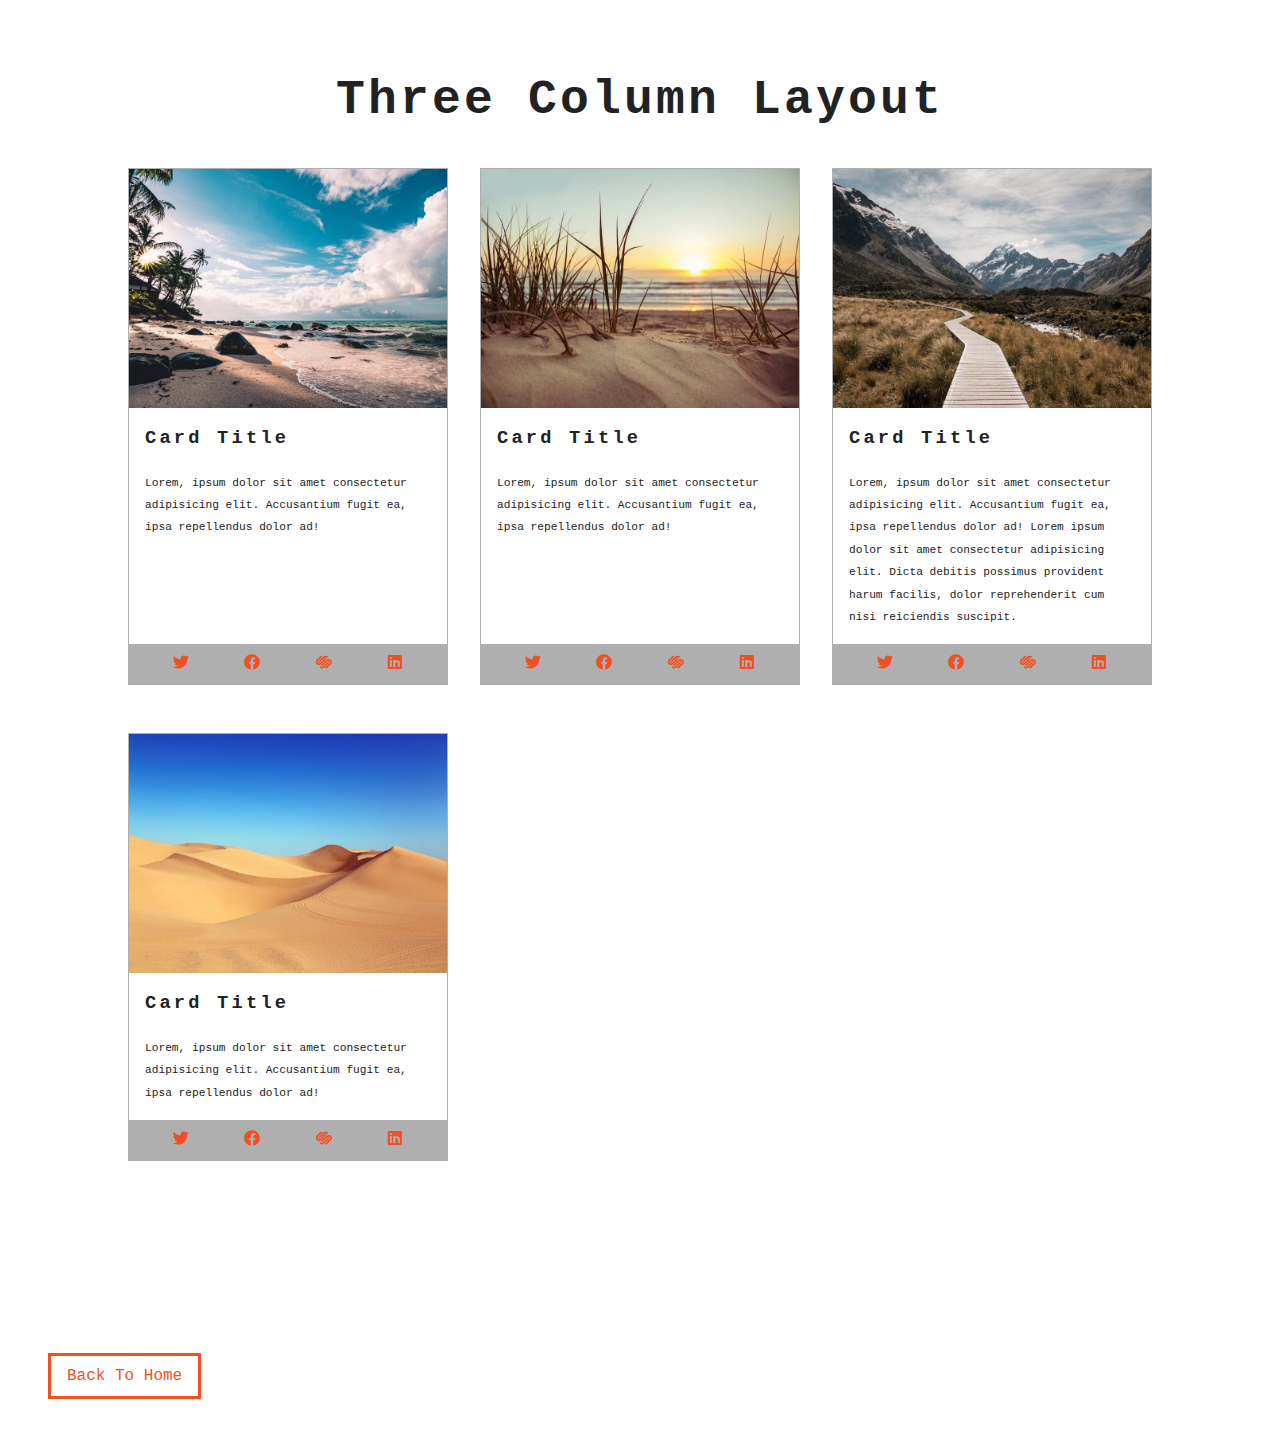
<file: cards.html>
<!DOCTYPE html>
<html lang="en">
<head>
  <meta charset="UTF-8">
  <meta http-equiv="X-UA-Compatible" content="IE=edge">
  <meta name="viewport" content="width=device-width, initial-scale=1.0">
  <title>Cards</title>
  <!-- google fonts -->
  <link rel="preconnect" href="https://fonts.googleapis.com">
<link rel="preconnect" href="https://fonts.gstatic.com" crossorigin>
<link href="https://fonts.googleapis.com/css2?family=Fira+Code:wght@300;400&display=swap" rel="stylesheet">

  <!-- fontawesome -->
  <link rel="stylesheet" href="./fontawesome-free-5.9.0-web/css/all.min.css">
  <!-- style css -->
  <link rel="stylesheet" href="style.css">
</head>
<body>
  <div class="cards">
    <div class="title">
      <h1>three column layout</h1>
    </div>
    <div class="cards-center">
      <!-- single card -->
      <article class="card">
        <img src="./images/size-image-1.jpeg" alt="">
        <!-- card info -->
        <div class="card-info">
          <h3>card title</h3>
          <p>
            Lorem, ipsum dolor sit amet consectetur adipisicing elit. Accusantium fugit ea, ipsa repellendus dolor ad!
          </p>
        </div>
        <!-- card footer -->
        <div class="card-footer">
          <span><i class="fab fa-twitter"></i></span>
          <span><i class="fab fa-facebook"></i></span>
          <span><i class="fab fa-squarespace"></i></span>
          <span><i class="fab fa-linkedin"></i></span>
        </div>
      </article>
      <!-- end of single card -->
      <!-- single card -->
      <article class="card">
        <img src="./images/size-image-2.jpeg" alt="">
        <!-- card info -->
        <div class="card-info">
          <h3>card title</h3>
          <p>
            Lorem, ipsum dolor sit amet consectetur adipisicing elit. Accusantium fugit ea, ipsa repellendus dolor ad!
          </p>
        </div>
        <!-- card footer -->
        <div class="card-footer">
          <span><i class="fab fa-twitter"></i></span>
          <span><i class="fab fa-facebook"></i></span>
          <span><i class="fab fa-squarespace"></i></span>
          <span><i class="fab fa-linkedin"></i></span>
        </div>
      </article>
      <!-- end of single card -->
      <!-- single card -->
      <article class="card">
        <img src="./images/size-image-3.jpeg" alt="">
        <!-- card info -->
        <div class="card-info">
          <h3>card title</h3>
          <p>
            Lorem, ipsum dolor sit amet consectetur adipisicing elit. Accusantium fugit ea, ipsa repellendus dolor ad! Lorem ipsum dolor sit amet consectetur adipisicing elit. Dicta debitis possimus provident harum facilis, dolor reprehenderit cum nisi reiciendis suscipit.
          </p>
        </div>
        <!-- card footer -->
        <div class="card-footer">
          <span><i class="fab fa-twitter"></i></span>
          <span><i class="fab fa-facebook"></i></span>
          <span><i class="fab fa-squarespace"></i></span>
          <span><i class="fab fa-linkedin"></i></span>
        </div>
      </article>
      <!-- end of single card -->
      <!-- single card -->
      <article class="card">
        <img src="./images/size-image-4.jpeg" alt="">
        <!-- card info -->
        <div class="card-info">
          <h3>card title</h3>
          <p>
            Lorem, ipsum dolor sit amet consectetur adipisicing elit. Accusantium fugit ea, ipsa repellendus dolor ad!
          </p>
        </div>
        <!-- card footer -->
        <div class="card-footer">
          <span><i class="fab fa-twitter"></i></span>
          <span><i class="fab fa-facebook"></i></span>
          <span><i class="fab fa-squarespace"></i></span>
          <span><i class="fab fa-linkedin"></i></span>
        </div>
      </article>
      <!-- end of single card -->
    </div>
  </div>

  <a href="index.html" class="btn">back to home</a>
</body>
</html>
</file>
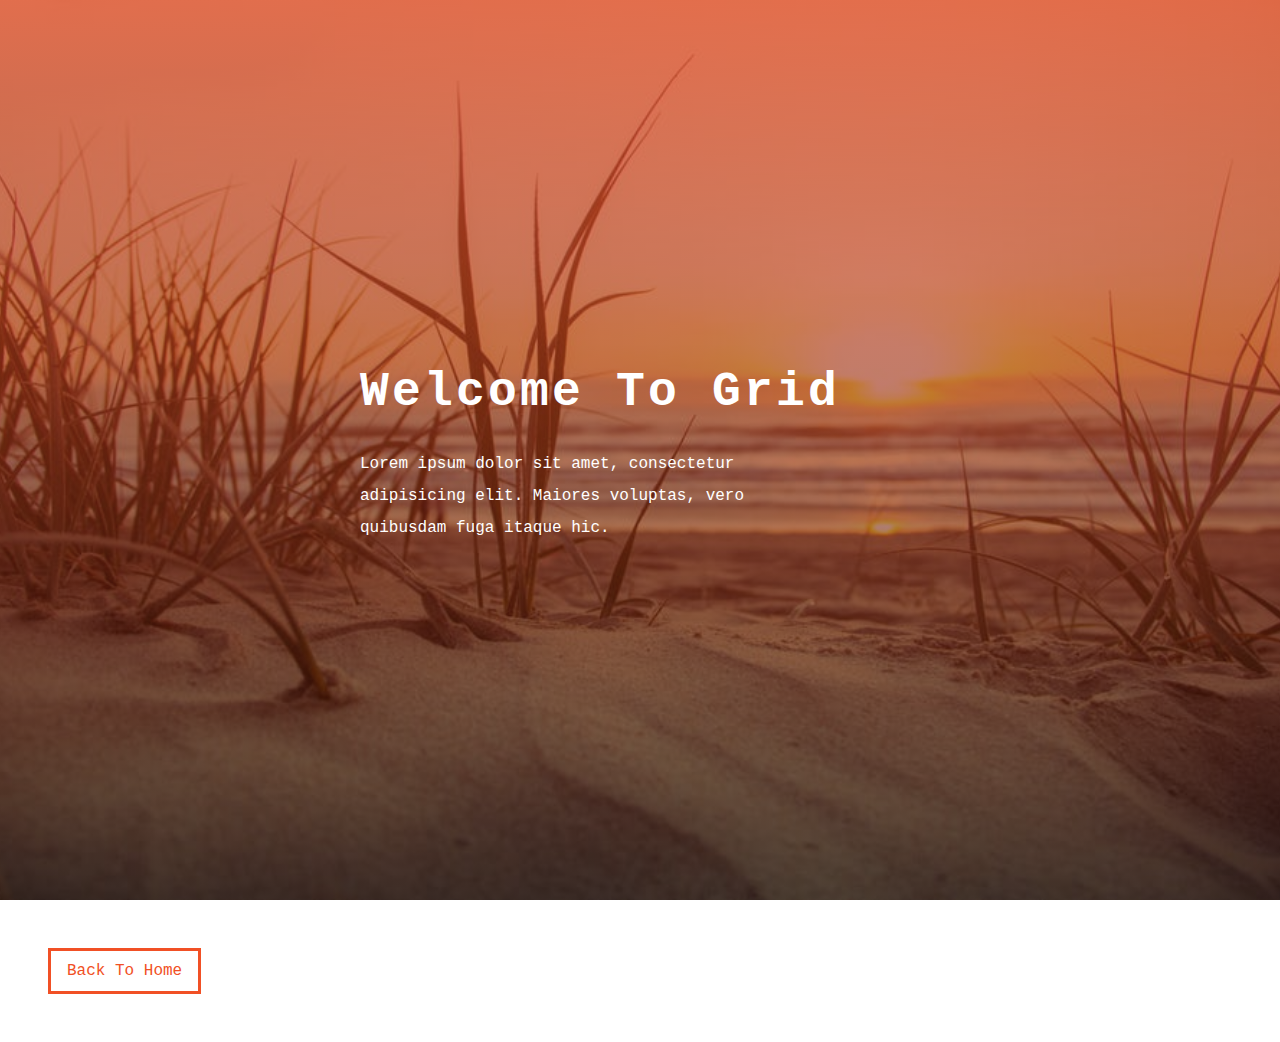
<file: hero.html>
<!DOCTYPE html>
<html lang="en">
<head>
  <meta charset="UTF-8">
  <meta http-equiv="X-UA-Compatible" content="IE=edge">
  <meta name="viewport" content="width=device-width, initial-scale=1.0">
  <title>Hero</title>
  <!-- google fonts -->
  <link rel="preconnect" href="https://fonts.googleapis.com">
<link rel="preconnect" href="https://fonts.gstatic.com" crossorigin>
<link href="https://fonts.googleapis.com/css2?family=Fira+Code:wght@300;400&display=swap" rel="stylesheet">

  <!-- fontawesome -->
  <link rel="stylesheet" href="./fontawesome-free-5.9.0-web/css/all.min.css">
  <!-- style css -->
  <link rel="stylesheet" href="style.css">
</head>
<body>
  <header class="hero-header">
    <div class="hero-banner">
      <h1>welcome to grid</h1>
      <p>
        Lorem ipsum dolor sit amet, consectetur adipisicing elit. Maiores voluptas, vero quibusdam fuga itaque hic.
      </p>
    </div>
  </header>
  <a href="index.html" class="btn">back to home</a>
</body>
</html>
</file>
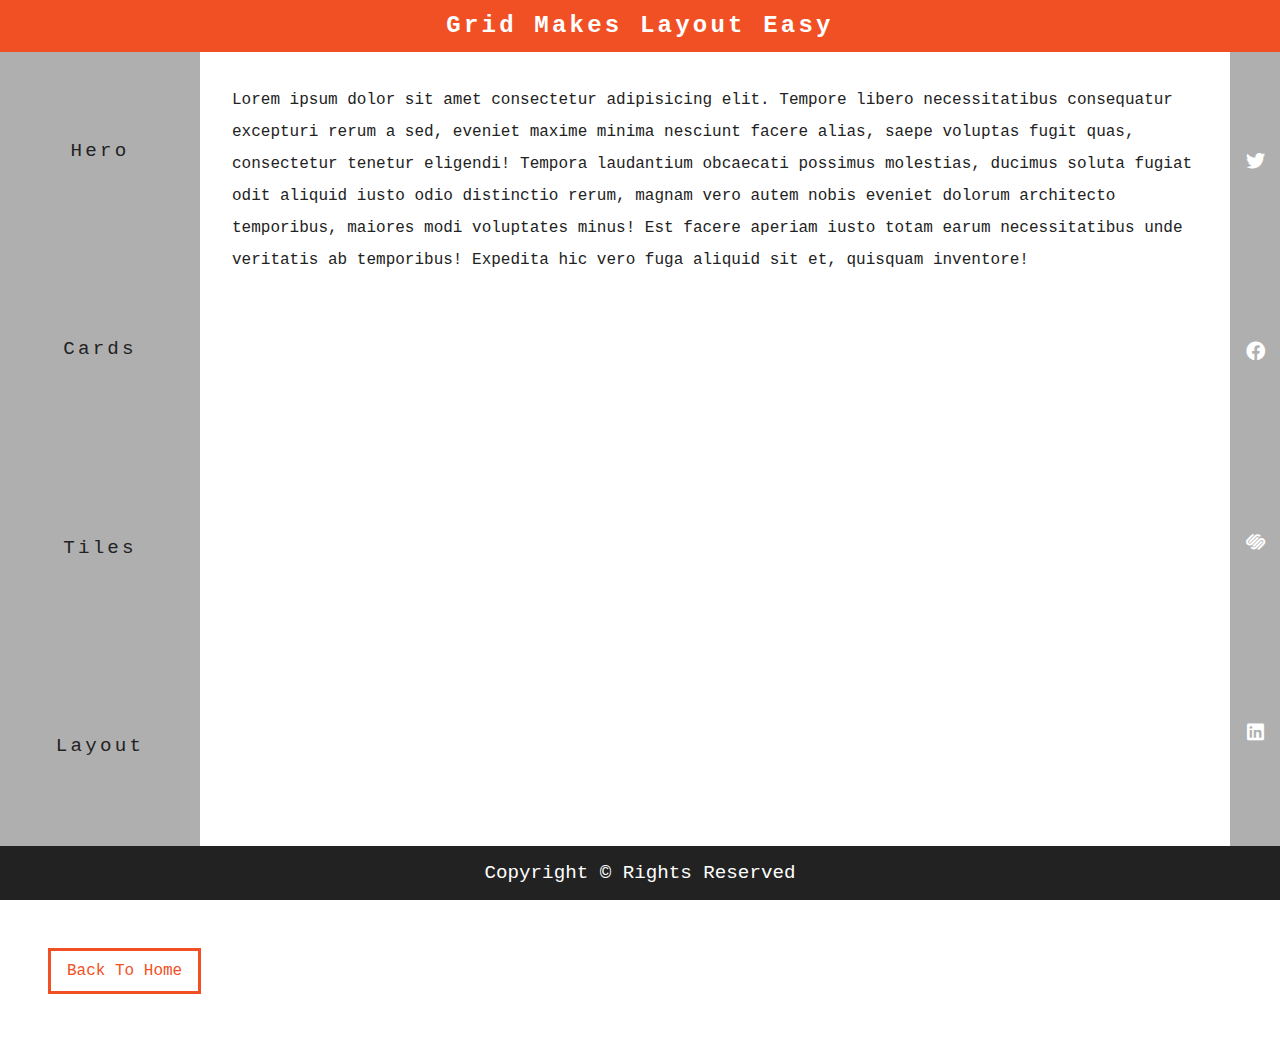
<file: layout.html>
<!DOCTYPE html>
<html lang="en">
<head>
  <meta charset="UTF-8">
  <meta http-equiv="X-UA-Compatible" content="IE=edge">
  <meta name="viewport" content="width=device-width, initial-scale=1.0">
  <title>Layout</title>
  <!-- google fonts -->
  <link rel="preconnect" href="https://fonts.googleapis.com">
<link rel="preconnect" href="https://fonts.gstatic.com" crossorigin>
<link href="https://fonts.googleapis.com/css2?family=Fira+Code:wght@300;400&display=swap" rel="stylesheet">

  <!-- fontawesome -->
  <link rel="stylesheet" href="./fontawesome-free-5.9.0-web/css/all.min.css">
  <!-- style css -->
  <link rel="stylesheet" href="style.css">
</head>
<body>
  <main class="main">
    <!-- header -->
    <header class="header">
      <h2>grid makes layout easy</h2>
    </header>
    <!-- end of header -->
    <!-- navbar -->
    <nav class="navbar">
      <ul>
        <li>
          <a href="hero.html">hero</a>
        </li>
        <li>
          <a href="cards.html">cards</a>
        </li>
        <li>
          <a href="tiles.html">tiles</a>
        </li>
        <li>
          <a href="layout.html">layout</a>
        </li>
      </ul>
    </nav>
    <!-- end of navbar -->
    <!-- content -->
    <section class="content">
      <p>
        Lorem ipsum dolor sit amet consectetur adipisicing elit. Tempore libero necessitatibus consequatur excepturi rerum a sed, eveniet maxime minima nesciunt facere alias, saepe voluptas fugit quas, consectetur tenetur eligendi! Tempora laudantium obcaecati possimus molestias, ducimus soluta fugiat odit aliquid iusto odio distinctio rerum, magnam vero autem nobis eveniet dolorum architecto temporibus, maiores modi voluptates minus! Est facere aperiam iusto totam earum necessitatibus unde veritatis ab temporibus! Expedita hic vero fuga aliquid sit et, quisquam inventore!
      </p>
    </section>
    <!-- end of content -->
    <!-- sidebar -->
    <section class="sidebar">
      <span><i class="fab fa-twitter"></i></span>
      <span><i class="fab fa-facebook"></i></span>
      <span><i class="fab fa-squarespace"></i></span>
      <span><i class="fab fa-linkedin"></i></span>
    </section>
    <!-- end of sidebar -->
    <!-- footer -->
    <div class="footer">
      <p>copyright &copy; rights reserved</p>
    </div>
    <!-- end of footer -->
  </main>
  <a href="index.html" class="btn">back to home</a>
</body>
</html>
</file>
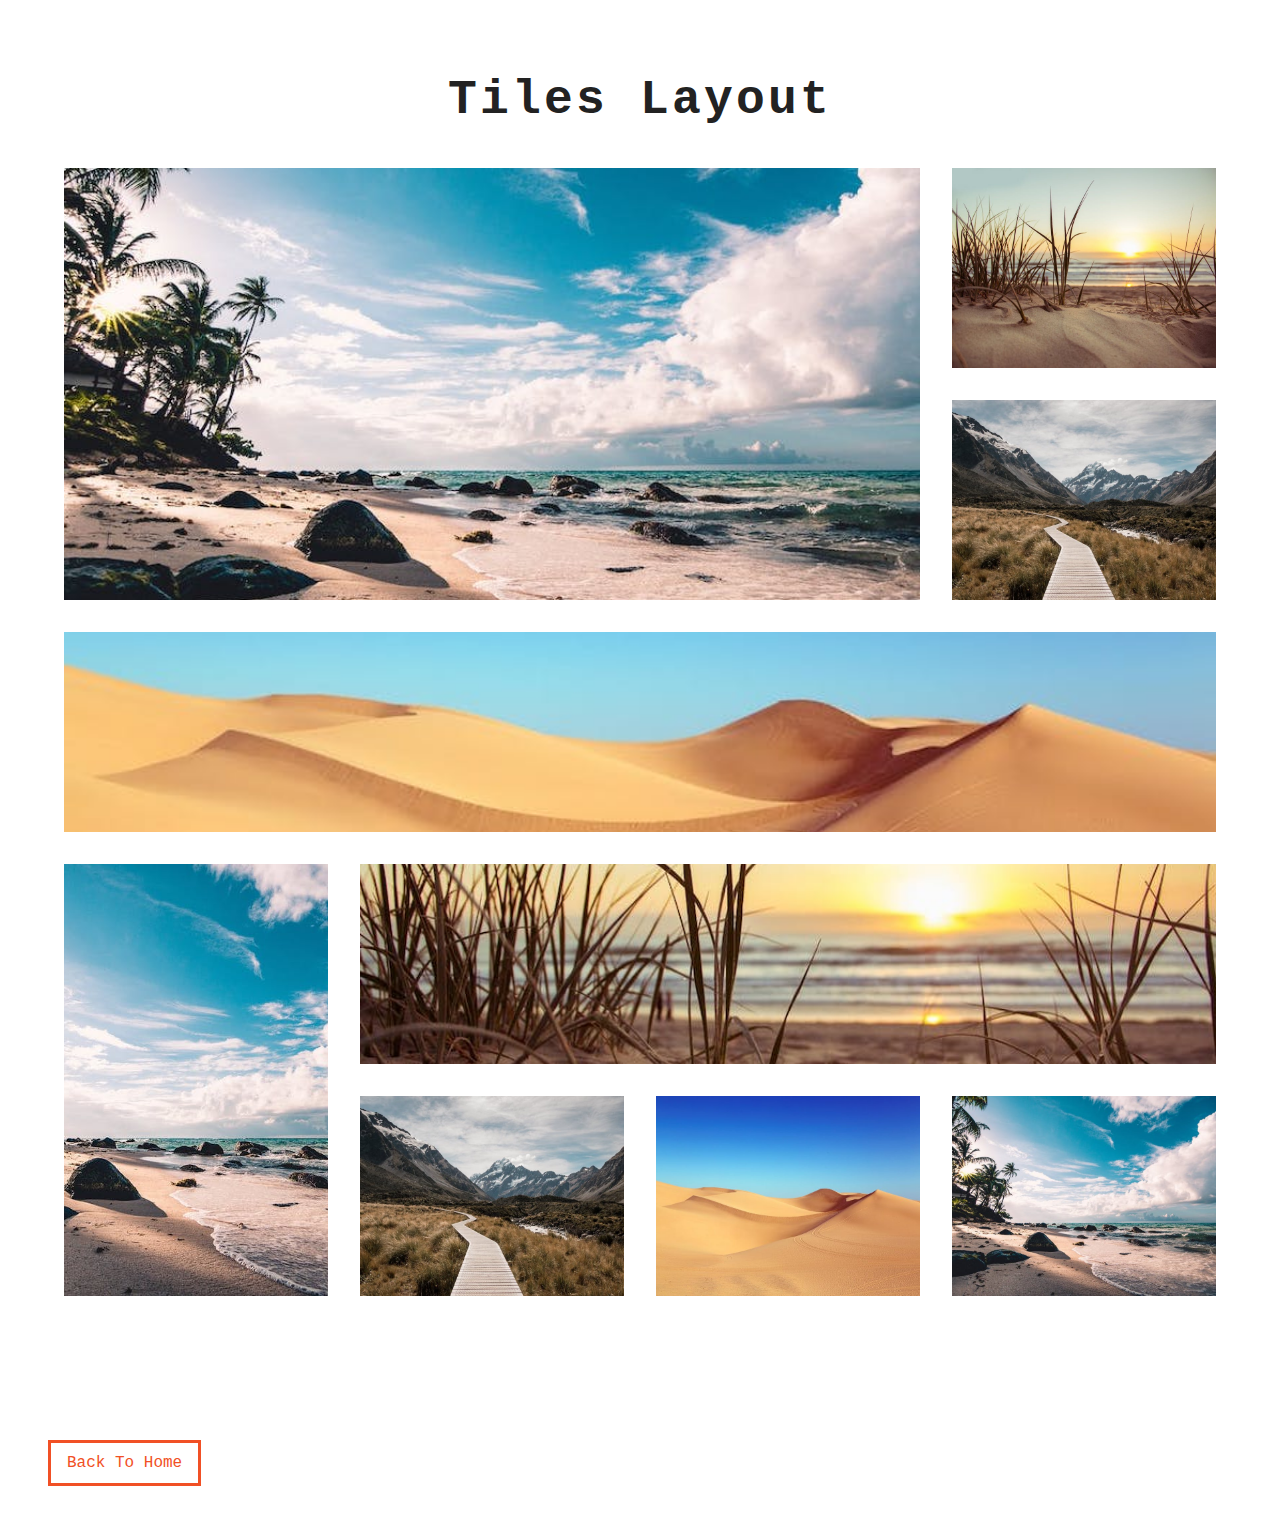
<file: tiles.html>
<!DOCTYPE html>
<html lang="en">
<head>
  <meta charset="UTF-8">
  <meta http-equiv="X-UA-Compatible" content="IE=edge">
  <meta name="viewport" content="width=device-width, initial-scale=1.0">
  <title>Tiles</title>
  <!-- google fonts -->
  <link rel="preconnect" href="https://fonts.googleapis.com">
<link rel="preconnect" href="https://fonts.gstatic.com" crossorigin>
<link href="https://fonts.googleapis.com/css2?family=Fira+Code:wght@300;400&display=swap" rel="stylesheet">

  <!-- fontawesome -->
  <link rel="stylesheet" href="./fontawesome-free-5.9.0-web/css/all.min.css">
  <!-- style css -->
  <link rel="stylesheet" href="style.css">
</head>
<body>
  <section class="tiles">
    <div class="title">
      <h1>tiles layout</h1>
    </div>
    <div class="tiles-center">
      <!-- single tile -->
      <article class="tile-1">
        <img src="./images/size-image-1.jpeg" alt="">
      </article>
      <!-- end of single tile -->
      <!-- single tile -->
      <article class="tile-2">
        <img src="./images/size-image-2.jpeg" alt="">
      </article>
      <!-- end of single tile -->
      <!-- single tile -->
      <article class="tile-3">
        <img src="./images/size-image-3.jpeg" alt="">
      </article>
      <!-- end of single tile -->
      <!-- single tile -->
      <article class="tile-4">
        <img src="./images/size-image-4.jpeg" alt="">
      </article>
      <!-- end of single tile -->
      <!-- single tile -->
      <article class="tile-5">
        <img src="./images/size-image-1.jpeg" alt="">
      </article>
      <!-- end of single tile -->
      <!-- single tile -->
      <article class="tile-6">
        <img src="./images/size-image-2.jpeg" alt="">
      </article>
      <!-- end of single tile -->
      <!-- single tile -->
      <article class="tile-7">
        <img src="./images/size-image-3.jpeg" alt="">
      </article>
      <!-- end of single tile -->
      <!-- single tile -->
      <article class="tile-8">
        <img src="./images/size-image-4.jpeg" alt="">
      </article>
      <!-- end of single tile -->
      <!-- single tile -->
      <article class="tile-9">
        <img src="./images/size-image-1.jpeg" alt="">
      </article>
      <!-- end of single tile -->
    </div>
  </section>
  <a href="index.html" class="btn">back to home</a>
</body>
</html>
</file>
<file: style.css>
/* 
====================================
Variables
====================================
*/
:root{
  --primaryColor: #f15025;
  --mainBlack: #222;
  --mainWhite: #fff;
  --offWhite: #f7f7f7;
  --darkGrey: #afafaf;
  --transition: all 0.3s linear;
  --mainSpacing: 0.2rem;
}


/* 
====================================
Global style
====================================
*/
* {
  margin: 0;
  padding: 0;
  box-sizing: border-box;
}

body{
  font-family: "Fire Code", monospace;
  color: var(--mainBlack);
  background: var(--mainWhite);
  line-height: 1.5;
}

a{
  text-decoration: none;
}

img{
  width: 100%;
  display: block;
}

h1, h2, h3{
  text-transform: capitalize;
  letter-spacing: var(--mainSpacing);
  margin-bottom: 1.25rem;
}

h1{
  font-size: 3rem;
}

h2{
  margin-bottom: 0;
}

p{
  font-weight: 300;
  font-size: 0.7rem;
  line-height: 2;
}

.btn{
  display: inline-block;
  padding: .5rem 1rem;
  text-transform: capitalize;
  border: 3px solid var(--primaryColor);
  color: var(--primaryColor);
  margin: 3rem;
  transition: var(--transition);
}

.btn:hover{
  background: var(--primaryColor);
  color: var(--mainWhite);
}

/* 
====================================
Main navbar
====================================
*/

.main-navbar{
  background: var(--darkGrey);
  padding: 0 2rem;
}

.main-navbar li{
  list-style-type: none;
}

.main-navbar a{
  text-transform: capitalize;
  display: block;
  padding: 1rem 0;
  color: var(--primaryColor);
  letter-spacing: var(--mainSpacing);
  transition: var(--transition);
}

.main-navbar a:hover{
  color: var(--mainBlack);
}

@media screen and (min-width: 992px) {
  .main-navbar ul{
    max-width: 1170px;
    margin: 0 auto;
    display: grid;
    grid-template-columns: repeat(4, 1fr);
    text-align: center;
  }
}

/* 
====================================
Hero
====================================
*/
.hero-header{
  min-height: 100vh;
  background: var(--primaryColor);
  color: var(--mainWhite);
  display: grid;
  justify-content: center;
  align-items: center;
}
.hero-banner p{
  width: 80%;
  max-width: 560px;
  font-size: 1rem;
}

@media screen and (max-width: 600px) {
  .hero-banner{
    padding: 0 3rem;
  }
}

@media screen and (min-width: 768px) {
  .hero-header{
    background: linear-gradient(rgba(241,80,37,.75), rgba(0,0,0,.5)) ,url('./images/image-2.jpeg') center/cover fixed no-repeat;
  }
}

/* 
====================================
Card
====================================
*/
.title{
  text-align: center;
}
.cards{
  padding: 4rem 0;
}
.cards-center{
  width: 80vw;
  max-width: 1170px;
  margin: 2rem auto;
}
.card{
  border: 1px solid var(--darkGrey);
  margin-bottom: 3rem;
}

.card-info{
  padding: 1rem;
}
.card-footer{
  background: var(--darkGrey);
  padding: .5rem 1rem;
  display: grid;
  grid-template-columns: repeat(4, 1fr);
  justify-items: center;
}
.card-footer span{
  color: var(--primaryColor);
}

/* @media screen and (min-width: 768px) {
  .cards-center{
    display: grid;
    grid-template-columns: repeat(2, 1fr);
    column-gap: 2rem;
  }
}
@media screen and (min-width: 1170px) {
  .cards-center{
    grid-template-columns: repeat(3, 1fr);
  }
}
 */
.card{
  display: grid;
  grid-template-columns: 1fr;
  grid-template-rows: auto 1fr auto;
}

.cards-center{
  display: grid;
  column-gap: 2rem;
  /* grid-template-columns: repeat(auto-fill, minmax(268px, 1fr)); */
  grid-template-columns: repeat(auto-fit, minmax(268px, 1fr));
}

/* 
====================================
Tiles
====================================
*/
.tiles{
  padding: 4rem 0;
}
.tiles-center{
  width: 90vw;
  max-width: 1170px;
  margin: 2rem auto;
  display: grid;
  row-gap: 2rem;
}
@media screen and (min-width:768px) {
  .tiles-center{
    grid-template-columns: repeat(2, 1fr);
    column-gap: 2rem;
  }
}
@media screen and (min-width:992px) {
  .tiles-center{
    grid-template-columns: repeat(3, 1fr);
  }
}
@media screen and (min-width:1170px) {
  .tiles-center{
    grid-template-columns: repeat(4, 1fr);
    grid-template-rows: repeat(5, 200px);
    grid-template-areas: 
    "a a a b"
    "a a a c"
    "d d d d"
    "e f f f"
    "e g h i"
    ;
  }
  .tiles img{
    height: 100%;
    object-fit: cover;
  }
  .tile-1{
    grid-area: a;
  }
  .tile-2{
    grid-area: b;
  }
  .tile-3{
    grid-area: c;
  }
  .tile-4{
    grid-area: d;
  }
  .tile-5{
    grid-area: e;
  }
  .tile-6{
    grid-area: f;
  }
  .tile-7{
    grid-area: g;
  }
  .tile-8{
    grid-area: h;
  }
  .tile-9{
    grid-area: i;
  }
}

/* 
====================================
Layout
====================================
*/
.header{
  background: var(--primaryColor);
  color: var(--mainWhite);
  text-align: center;
  padding: 0.5rem 0;
}
.navbar{
  background: var(--darkGrey);
}
.navbar li{
  list-style-type: none;
}
.navbar a {
  padding: 1rem;
  display: inline-block;
  text-transform: capitalize;
  letter-spacing: var(--mainSpacing);
  font-size: 1.2rem;
  color: var(--mainBlack);
  transition: var(--transition);
}
.navbar a:hover{
  color: var(--mainWhite);
}
.content{
  padding: 2rem;
}
.content p{
  font-size: 1rem;
}
.sidebar{
  background: var(--primaryColor);
  padding: 1rem 0;
  display: grid;
  grid-template-columns: repeat(4, 1fr);
  justify-items: center;
  color: var(--mainWhite);
  font-size: 1.2rem;
}
.footer{
  background: var(--mainBlack);
  color: var(--mainWhite);
  text-align: center;
  text-transform: capitalize;
  padding: .5rem;
}
.footer p{
  font-size: 1.2rem;
}
.main{
  min-height: 100vh;
  display: grid;
  grid-template-columns: 1fr;
  grid-template-rows: auto auto 1fr auto auto;
}
@media screen and (min-width:768px) {
  .navbar ul{
    display: grid;
    grid-template-columns: repeat(4, 1fr);
    justify-items: center;
  }
}
@media screen and (min-width:992px) {
  .main{
    grid-template-columns: 200px 1fr 50px;
    grid-template-rows: auto 1fr auto;
    grid-template-areas: 
    "a a a"
    "b c d"
    "b c d"
    "e e e"
    ;
  }
  .header{
    grid-area: a;
  }
  .navbar{
    grid-area: b;
  }
  .content{
    grid-area: c;
  }
  .sidbar{
    grid-area: d;
  }
  .footer{
    grid-area: e;
  }
  .navbar ul {
    grid-template-columns: 1fr;
    align-items: center;
    min-height: 100%;
  }
  .sidebar {
    grid-template-columns: 1fr;
    align-items: center;
    min-height: 100%;
    background: var(--darkGrey);
  }
}
</file>
